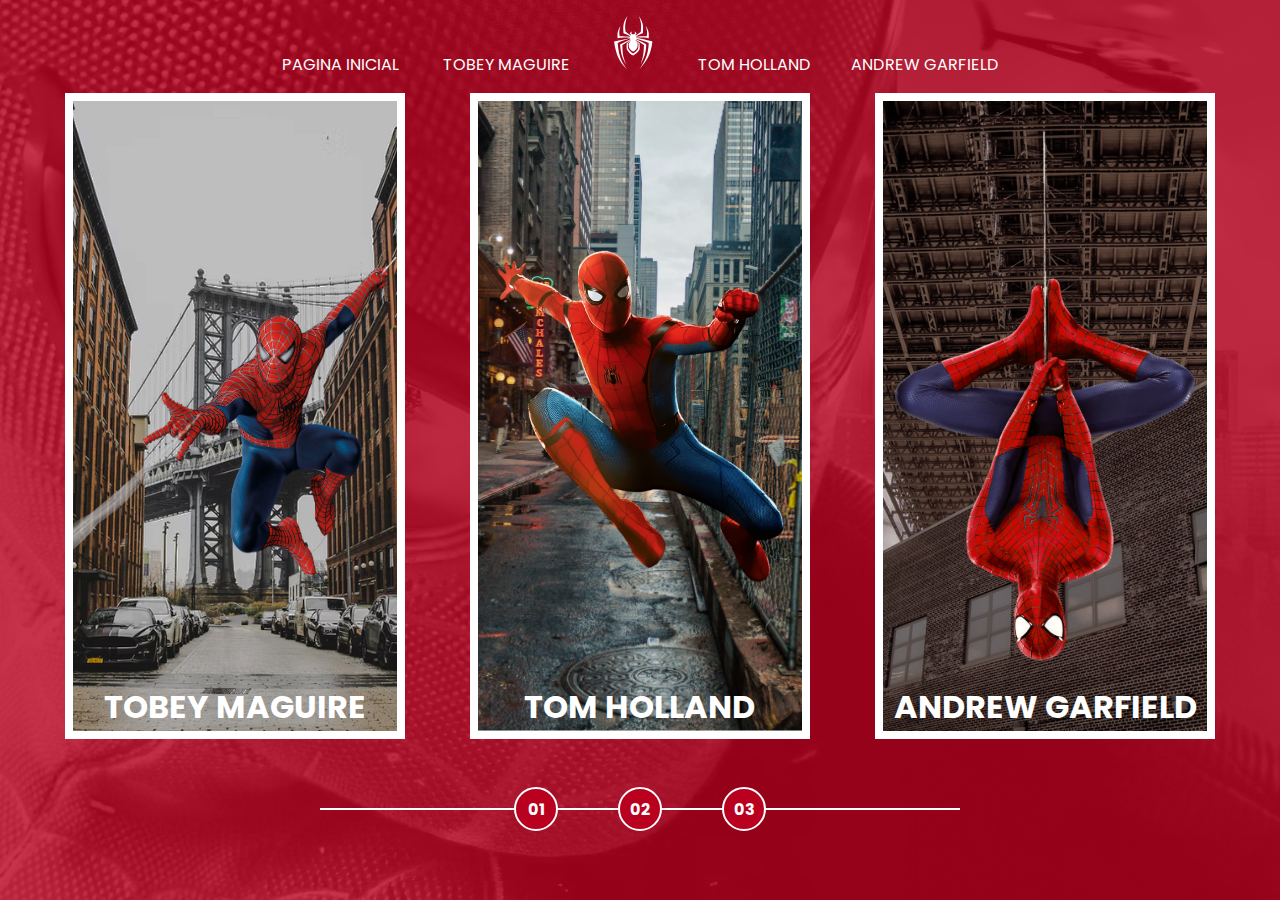
<file: index.html>
<!DOCTYPE html>
<html lang="pt-br">
<head>
    <meta charset="UTF-8">
    <meta http-equiv="X-UA-Compatible" content="IE=edge">
    <meta name="viewport" content="width=device-width, initial-scale=1.0">
    <link rel="stylesheet" href="/assets/CSS/home-page-style.css">
    <script src="/assets/scripts/card-hover-animation.js"></script>
    <title>Spiderman | Multiverso</title>
</head>
<body>
    <nav class="s-menu">
        <ul>
            <li class="s-menu__item">
                <a href="/">Pagina Inicial</a>
            </li>
            <li class="s-menu__item">
                <a href="/">Tobey Maguire</a>
            </li>
            <li class="s-menu__item s-menu__icon">
                <img src="/assets/images/icons/spider.svg
                " alt="Spiderman multiverso">
            </li>   
            <li class= "s-menu__item">
                <a href="/">Tom Holland</a>

            <li class="s-menu__item">
                <a href="/">Andrew Garfield</a>
            </li>
        </ul>
    </nav>
    <div class="s-container">
        <a href="#" class="s-card" id="spider-man-01">
            <img class="s-card__background" src="/assets/images/pic-sm-bg-01.jpg">
            <img class="s-card__image" src="/assets/images/spider-man-01.png" alt="spiderman">
            <h2 class="s-card__title">Tobey Maguire</h2>
        </a>
        <a href="#" class="s-card" id="spider-man-02">
            <img class="s-card__background" src="/assets/images/pic-sm-bg-02.jpg">
            <img class="s-card__image" src="/assets/images/spider-man-02.png" alt="">
            <h2 class="s-card__title">Tom Holland</h2>
        </a>
        <a href="#" class="s-card" id="spider-man-03">
            <img class="s-card__background" src="/assets/images/pic-sm-bg-03.jpg">
            <img class="s-card__image" src="/assets/images/spider-man-03.png" alt="spider-man-02">
            <h2 class="s-card__title">Andrew Garfield</h2>
        </a>
    </div>

    <div class="s-controller">
        <div class="s-controller__button">01</div>
        <div class="s-controller__button">02</div>
        <div class="s-controller__button">03</div>
        <div class="s-controller__line"></div>
    </div>
</body>
</html>
</file>
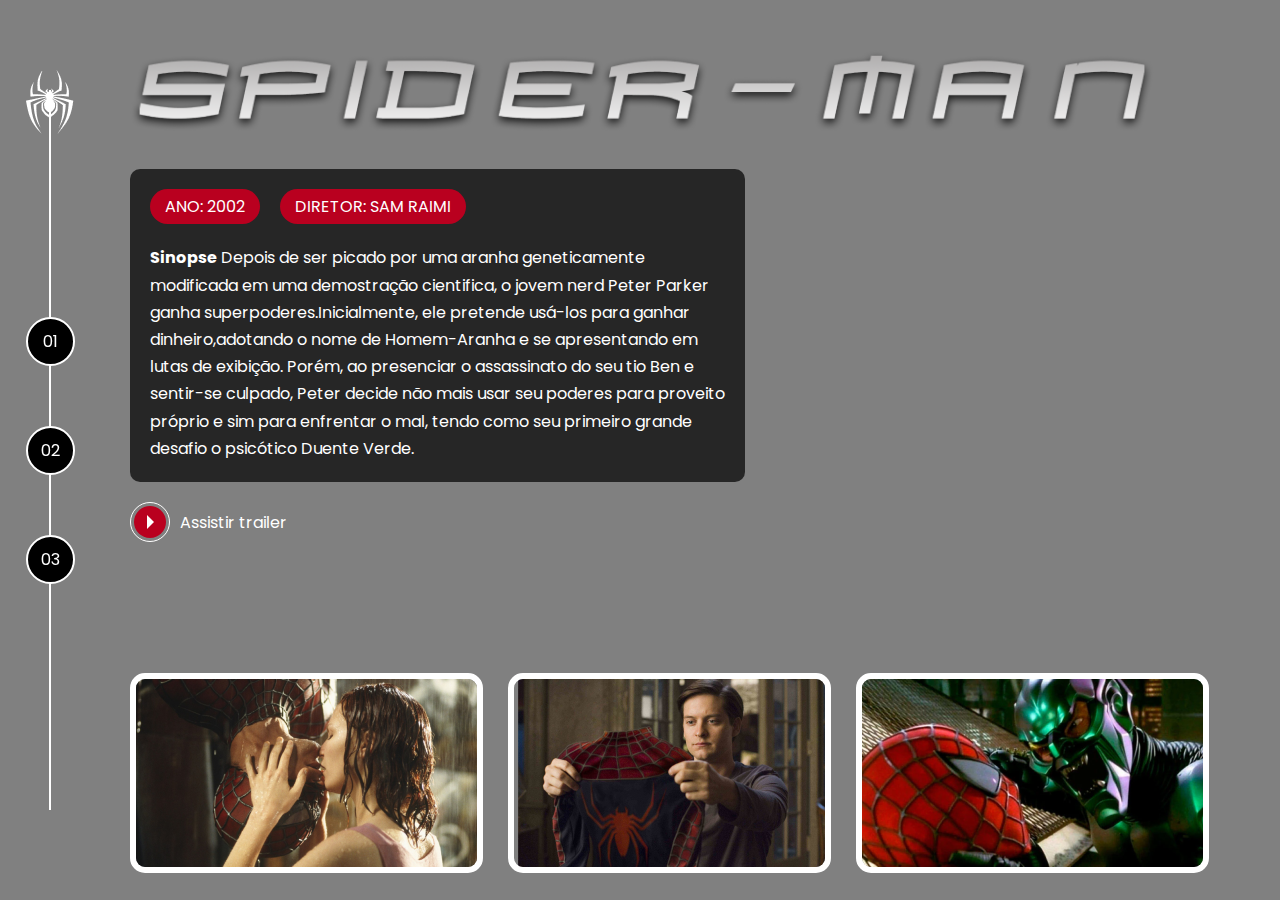
<file: pages/tobey-maguire/spiderman01.html>
<!DOCTYPE html>
<html lang="pt-br">
<head>
    <meta charset="UTF-8">
    <meta http-equiv="X-UA-Compatible" content="IE=edge">
    <meta name="viewport" content="width=device-width, initial-scale=1.0">
    <link rel="stylesheet" href="/assets/CSS/internal.css">
    <title>multverso | spiderman</title>
</head>
<body>
    <div class="s-wrapper">

        <div class="s-left-column">
            <nav class="navigator">
                <div class="navigator__icon">
                    <a href="../../index.html">
                        <img src="../../assets/images/icons/spiderman1.png" alt="logo spiderman">
                    </a>
                </div>
                <ul>
                    <li><a href="#01">01</a></li>
                    <li><a href="#02">02</a></li>
                    <li><a href="#03">03</a></li>
                </ul>
            </nav>
        </div>
        <div class="s-main-content">
            <div class="s-main-content__top">
                <div class="s-logo">
                    <img src="../../assets/images/spiderman-tobey/movie-01/logo.png" alt="Spiderman (2002)" title="Spiderman (2002)">
                </div>
                <div class="s-description">
                    <div class="pills">
                        <ul>
                            <li>Ano: 2002</li>
                            <li>Diretor: Sam Raimi</li>
                        </ul>
                    </div>
                    <div class="s-description__text">
                        <p><strong>Sinopse</strong>&nbsp;Depois de ser picado por uma aranha geneticamente modificada em uma demostração cientifica, o jovem nerd Peter Parker ganha superpoderes.Inicialmente, ele pretende usá-los para ganhar dinheiro,adotando o nome de Homem-Aranha e se apresentando em lutas de exibição. Porém, ao presenciar o assassinato do seu tio Ben e sentir-se culpado, Peter decide não mais usar seu poderes para proveito próprio e sim para enfrentar o mal, tendo como seu primeiro grande desafio o psicótico Duente Verde.</p>
                    </div>
                </div>
                <div class="s-links">
                    <ul>
                        <li>
                            <a href="https://www.youtube.com/watch?v=t06RUxPbp_c" class="link-button" target="_blank">
                                <span class="icon">
                                    <div class="play-icon">&nbsp;</div>
                                </span>
                                <span class="label">
                                    Assistir trailer
                                </span>
                            </a>
                        </li>
                    </ul>
                </div>
            </div>

            <div class="s-main-content__bottom">

                <div class="gallery">
                    <ul>
                        <li>
                            <a href="">
                                <img src="../../assets/images/spiderman-tobey/movie-01/gallery/image-01.png" alt="">
                            </a>
                        </li>
                        <li>
                            <a href="">
                                <img src="../../assets/images/spiderman-tobey/movie-01/gallery/image-02.png" alt="">
                            </a>
                        </li>
                        <li>
                            <a href="">
                                <img src="../../assets/images/spiderman-tobey/movie-01/gallery/image-03.png" alt="">
                            </a>
                        </li>
                    </ul>
                </div>
            </div>
        </div>
    </div>
</body>
</html>
</file>
<file: assets/CSS/home-page-style.css>
@import url(/assets/CSS/reset.css);
@import url(/assets/CSS/global.css);

body{
    background-color: var(--primary-color);
}

body::before {
    content: "";
    background-image: url(/assets/images/spider-man-background.jpg);
    background-repeat: no-repeat;
    background-position: center;
    background-size: cover;
    width: 100%;
    height: 100%;
    position: absolute;
    opacity: 0.2;
    transition: background-image 1s ease-in-out, opacity 1s ease-in-out;
}

.s-menu {
    padding: 1rem 0;
    width: 100%;
    text-align: center;
    position: relative;
}

.s-menu__item {
    display: inline-block;
    text-transform: uppercase;
    margin: 0 1.25rem;
}

.s-menu__icon {
    width: 2.5rem;
    margin: 0 1.25rem;
}

.s-container {
    position: relative;
    display: flex;
    align-items: center;
    justify-content: space-evenly;
}

.s-card {
    border: 0.5rem solid white;
    width: calc(100% / 3 - 8%);
    height: 70vh;
    position: relative;
    transition: filter .5s ease-in-out;
}

.s-card__background {
    width: 100%;
    height: 100%;
    object-fit: cover;
    position: absolute;
    opacity: 1;
    transition: 1s ease-in-out;
}

.s-card__image {
    width: 100%;
    height: 100%;
    object-fit: contain; /*faz encaixar conteudo dentro do container*/
    position: relative;
    transition: 1s ease-in-out;
}

.s-card__title{
    font-size: 2rem;
    text-transform: uppercase;
    text-align: center;
    position: absolute;
    width: 100%;
    bottom: 0;
    transition: bottom 1s ease-in-out;
}

.s-controller { 
    position: relative;
    display: flex;
    justify-content: center;
    align-items: center;
    margin-top: 3rem;
}

.s-controller__button {
    display: flex;
    align-items: center;
    justify-content:center;
    width: 2.5rem;
    height: 2.5rem;
    border: 2px solid white;
    border-radius:50%;
    background-color: var(--primary-color);
    text-align: center;
    font-size: 1rem;
    font-weight: bold;
    cursor: pointer;
    z-index: 1;
    transition: transform 0.3s ease-in-out;
}

.s-controller__button:hover{
    transform: scale(1.2);
}

.s-controller__button:nth-child(2){
    margin: 0 3.75rem;
}

.s-controller__line{
    background-color: white;
    width: 50%;
    height: 2px;
    position: absolute;
}

/* Hover Animation*/

.s-card--hovered .s-card__background {
    cursor: pointer;
    opacity: 0;
}

.s-card--hovered .s-card__image {
    transform: scale(1.4);
    filter: drop-shadow(30px 10px 4px rgb(0, 0, 0, .5));
}

body#spider-man-01-hovered::before {
    background-image: url(/assets/images/pic-sm-bg-01.jpg);
}

body#spider-man-02-hovered::before {
    background-image: url(/assets/images/pic-sm-bg-02.jpg);
}

body#spider-man-03-hovered::before {
    background-image: url(/assets/images/pic-sm-bg-03.jpg);
}

body[id^="spider-man-"]::before {
    opacity: 1;
}

body[id^="spider-man-"] .s-card:not(.s-card--hovered) {
    filter: grayscale(100%);
}

.s-card--hovered .s-card__title {
    bottom: 50%;
}
</file>
<file: assets/CSS/internal.css>
@import url(/assets/CSS/reset.css);
@import url(/assets/CSS/global.css);
@import url(/assets/CSS/components/_navigator.css);
@import url(/assets/CSS/components/_pills.css);
@import url(/assets/CSS/components/_link-button.css);
@import url(/assets/CSS/components/_gallery.css);

.s-wrapper {
    display: flex;
    height: 100vh;
    flex-flow: row nowrap;
    background-color: aqua;
}

.s-wrapper .s-left-column {
    width: 100px;
    height: 100%;
    display: flex;
    justify-content: center;
    align-items: center;
    position: fixed;
    padding-right: 50px;
    left: 0;
    top: 0;
    z-index: 1;
}

.s-wrapper .s-main-content{
    height: 100%;
    width:100%;
    background-color: gray;
    padding-left: 130px;
}

.s-wrapper .s-main-content__top {
    height: 80vh;
    display: flex;
    flex-direction: column;
    justify-content: flex-start;
}

.s-wrapper .s-main-content__bottom {
    height: 20vh;
    display: flex;
    flex-direction: column;
    justify-content: flex-end;
}

.s-wrapper .s-main-content .s-logo img{
    margin-top: 50px;
    margin-left: 0;
    margin-bottom: 30px;
    width: 80vw;
}

.s-wrapper .s-main-content__top .s-description {
    background-color: rgba(0, 0, 0, .7);
    max-width: 50%;
    padding: 20px;
    border-radius: 10px;
}

.s-wrapper .s-main-content__top .s-description__text p {
    color: white;
    line-height: 170%;
}

.s-wrapper .s-main-content__top .s-description .pills {
    margin-bottom: 20px;
}

.s-wrapper .s-main-content .s-links{
    padding: 20px;
    padding-left: 0;
}

.s-wrapper .s-main-content .s-links ul {
    display: flex;
    flex-direction: row;
}
</file>
